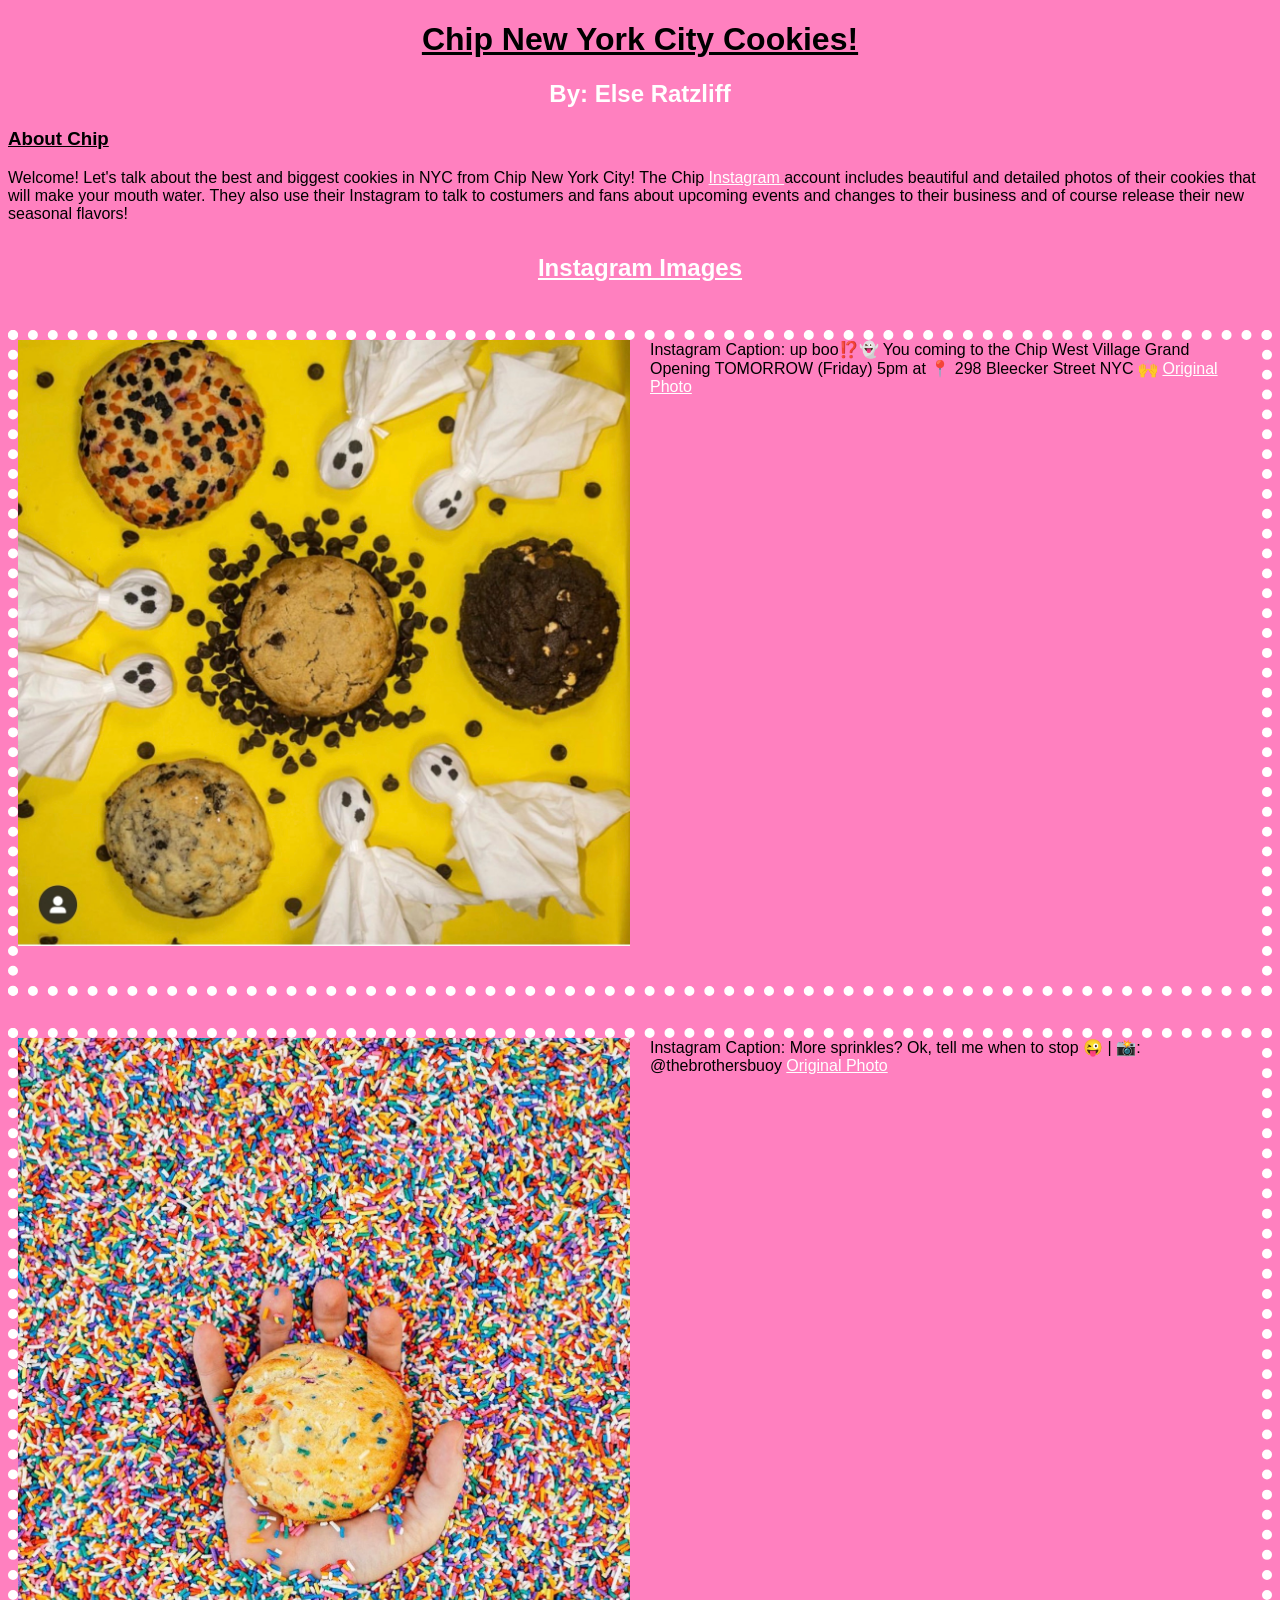
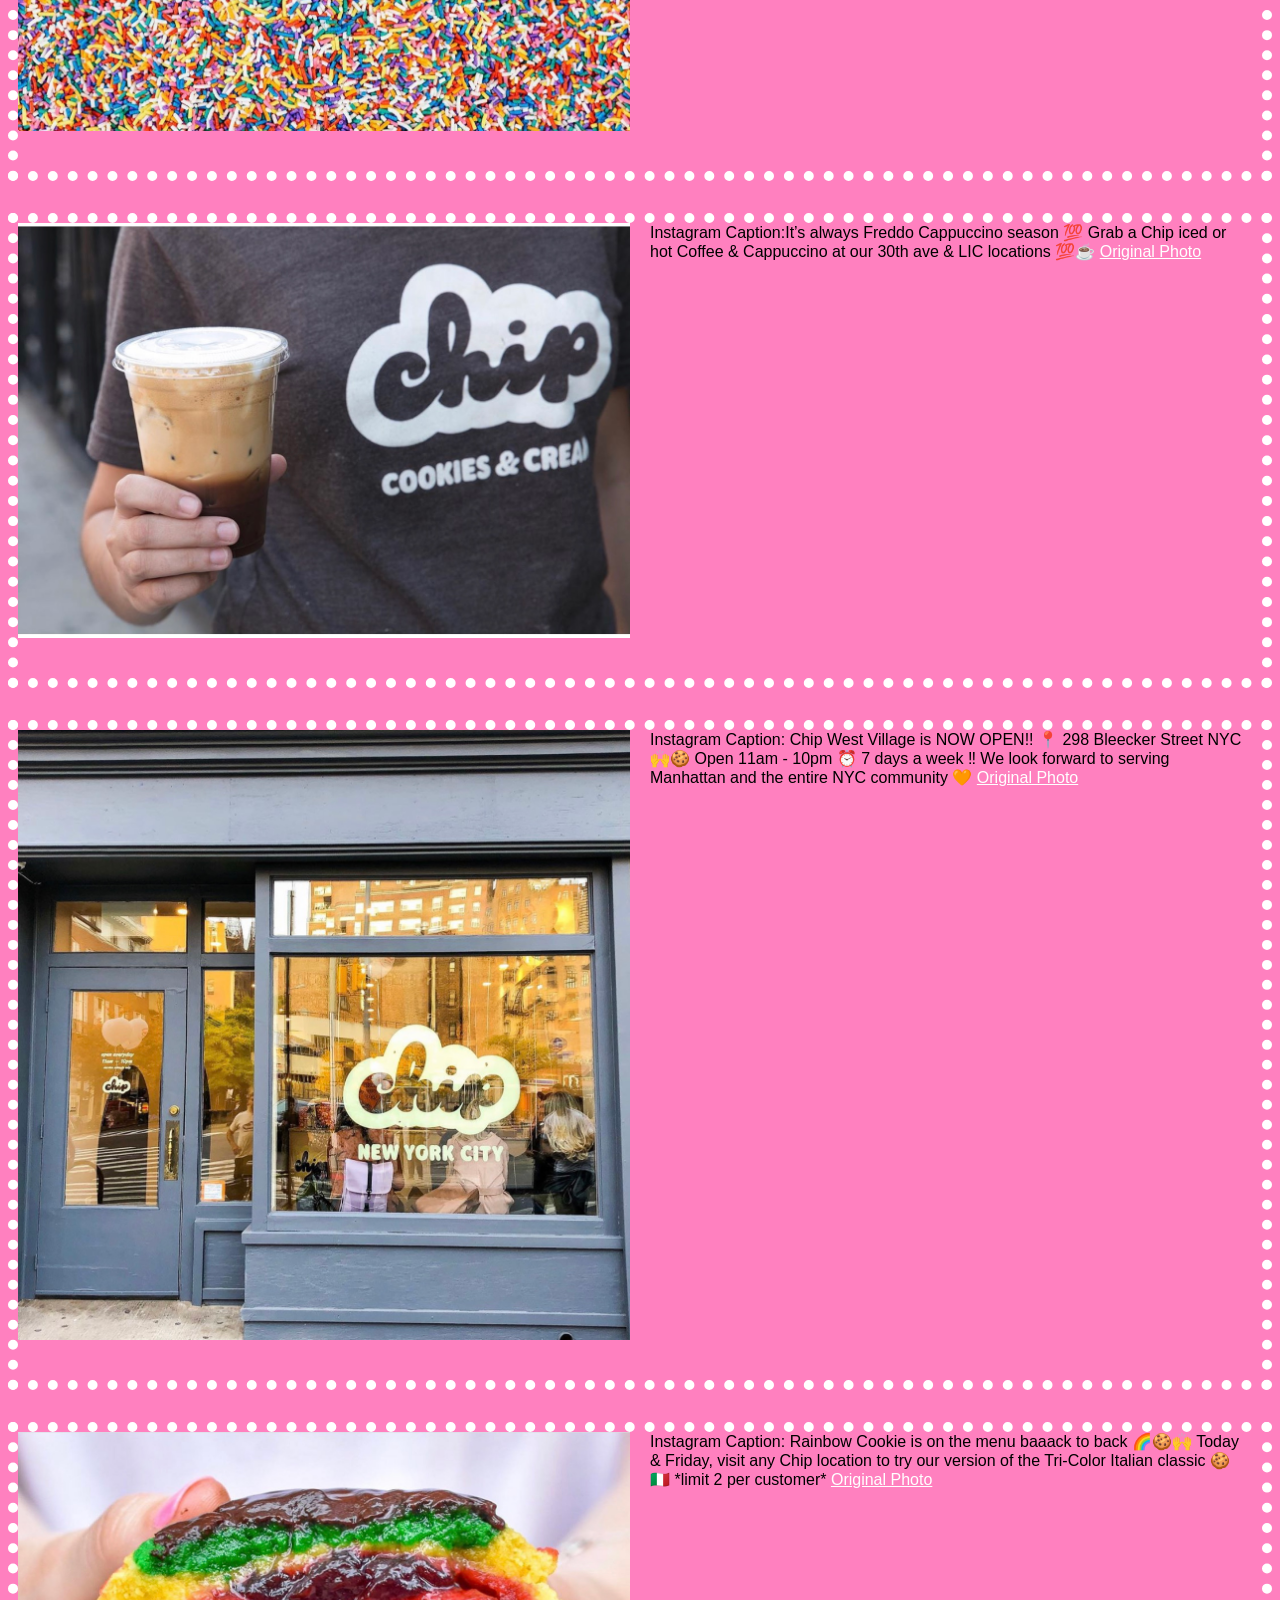
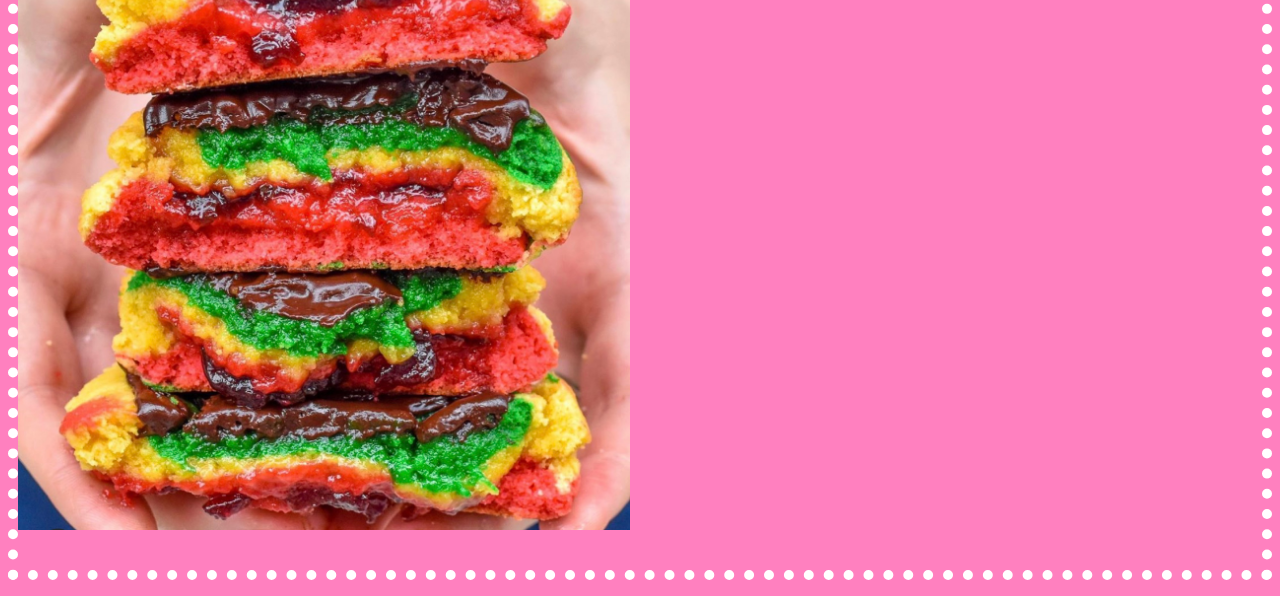
<file: index.html>
<!DOCTYPE html>
<html>
	<head>
		<title> Else's Code Project 2</title>
		<link rel="stylesheet" type="text/css" href="main.css">
	</head>	
	<body>
		<div>
			<h1> Chip New York City Cookies!</h1>
			<h2>By: Else Ratzliff</h2>
			 <h3 >About Chip</h3> 
				<p class="about">Welcome! Let's talk about the best and biggest cookies in NYC from Chip New York City!
					The Chip <a href="https://www.instagram.com/chipnewyorkcity/" target=”blank”> Instagram </a> account includes beautiful and detailed photos of their cookies that will make your mouth water. They also use their Instagram to talk to costumers and fans about upcoming events and changes to their business and of course release their new seasonal flavors!</p>
			<h4>Instagram Images</h4>
					
					<p id="ghost" class="discription"> <img src="assets/ghosts.jpg" alt="A circle of 6 paper ghosts and between every two ghosts is a different type of cookie. In the center a chocolate chip cookie placed on top of a bed of chocolate chips. To make the cookies pop they are on a bright yellow background sprinkled with chocolate chips."> Instagram Caption: up boo⁉️👻 You coming to the Chip West Village Grand Opening TOMORROW (Friday) 5pm at 📍 298 Bleecker Street NYC 🙌 ⁣⁣<a href="https://www.instagram.com/p/B4BG-YzgEvU/" target=”blank”>Original Photo</a> </p>
						
					<p id="funfettie" class="discription"> <img src="assets/funfettie.jpg" alt="A wild image of singular hand emerging out of a seemingly never-ending sea of rainbow sprinkles, holding one funfettie cookie."> Instagram Caption: More sprinkles? Ok, tell me when to stop 😜 | 📸: @thebrothersbuoy <a href="https://www.instagram.com/p/B1j-l4zAkVC/" target=”blank”>Original Photo</a></p>	
				
					<p id="coffee" class="discription"><img src="assets/Coffee.jpg" alt="A to go iced latte with an ombre of brown coffee to white milk, is held by a person adorned in a chip logo t-shirt. The photo is framed so that the only part of the person’s body that shown is from their shoulders to their hips.">Instagram Caption:It’s always Freddo Cappuccino season 💯 Grab a Chip iced or hot Coffee & Cappuccino at our 30th ave & LIC locations 💯☕️ <a href="https://www.instagram.com/p/B195iYIgedE/" target=”blank”>Original Photo</a></p>
						
					<p id="store" class="discription"><img src="assets/storefront.jpg" alt="The exterior of the Chip store, made up of big windows and grey structure. The cursive bubble lettering Chip logo is scrawled across the window and door. The windows reflect surrounding buildings and golden-hour sunlight, but the interior of the store is still visible and filled with people.">Instagram Caption: Chip West Village is NOW OPEN!! 📍 298 Bleecker Street NYC 🙌🍪⁣ Open 11am - 10pm ⏰ 7 days a week ‼️⁣ We look forward to serving Manhattan and the entire NYC community 🧡 <a href="https://www.instagram.com/p/B4DtolFA2Kk/" target=”blank”>Original Photo</a></p>
						
					<p id="rainbow"class="discription"><img src="assets/rainbow.jpg" alt="A beautiful detailed close up of a set of hand stretched to hold four huge rainbow cookies halves stacked on top of each other, so that it looks like they are so big it’s almost too much to hold. Inside the cookies have a gooey jelly center and melted chocolate to top them off.">Instagram Caption: Rainbow Cookie is on the menu baaack to back 🌈🍪🙌 Today & Friday, visit any Chip location to try our version of the Tri-Color Italian classic 🍪🇮🇹 *limit 2 per customer* <a href="https://www.instagram.com/p/B0WKmNXgvHy/" target=”blank”>Original Photo</a></p>
						
		</div>
	</body>
</html>
</file>
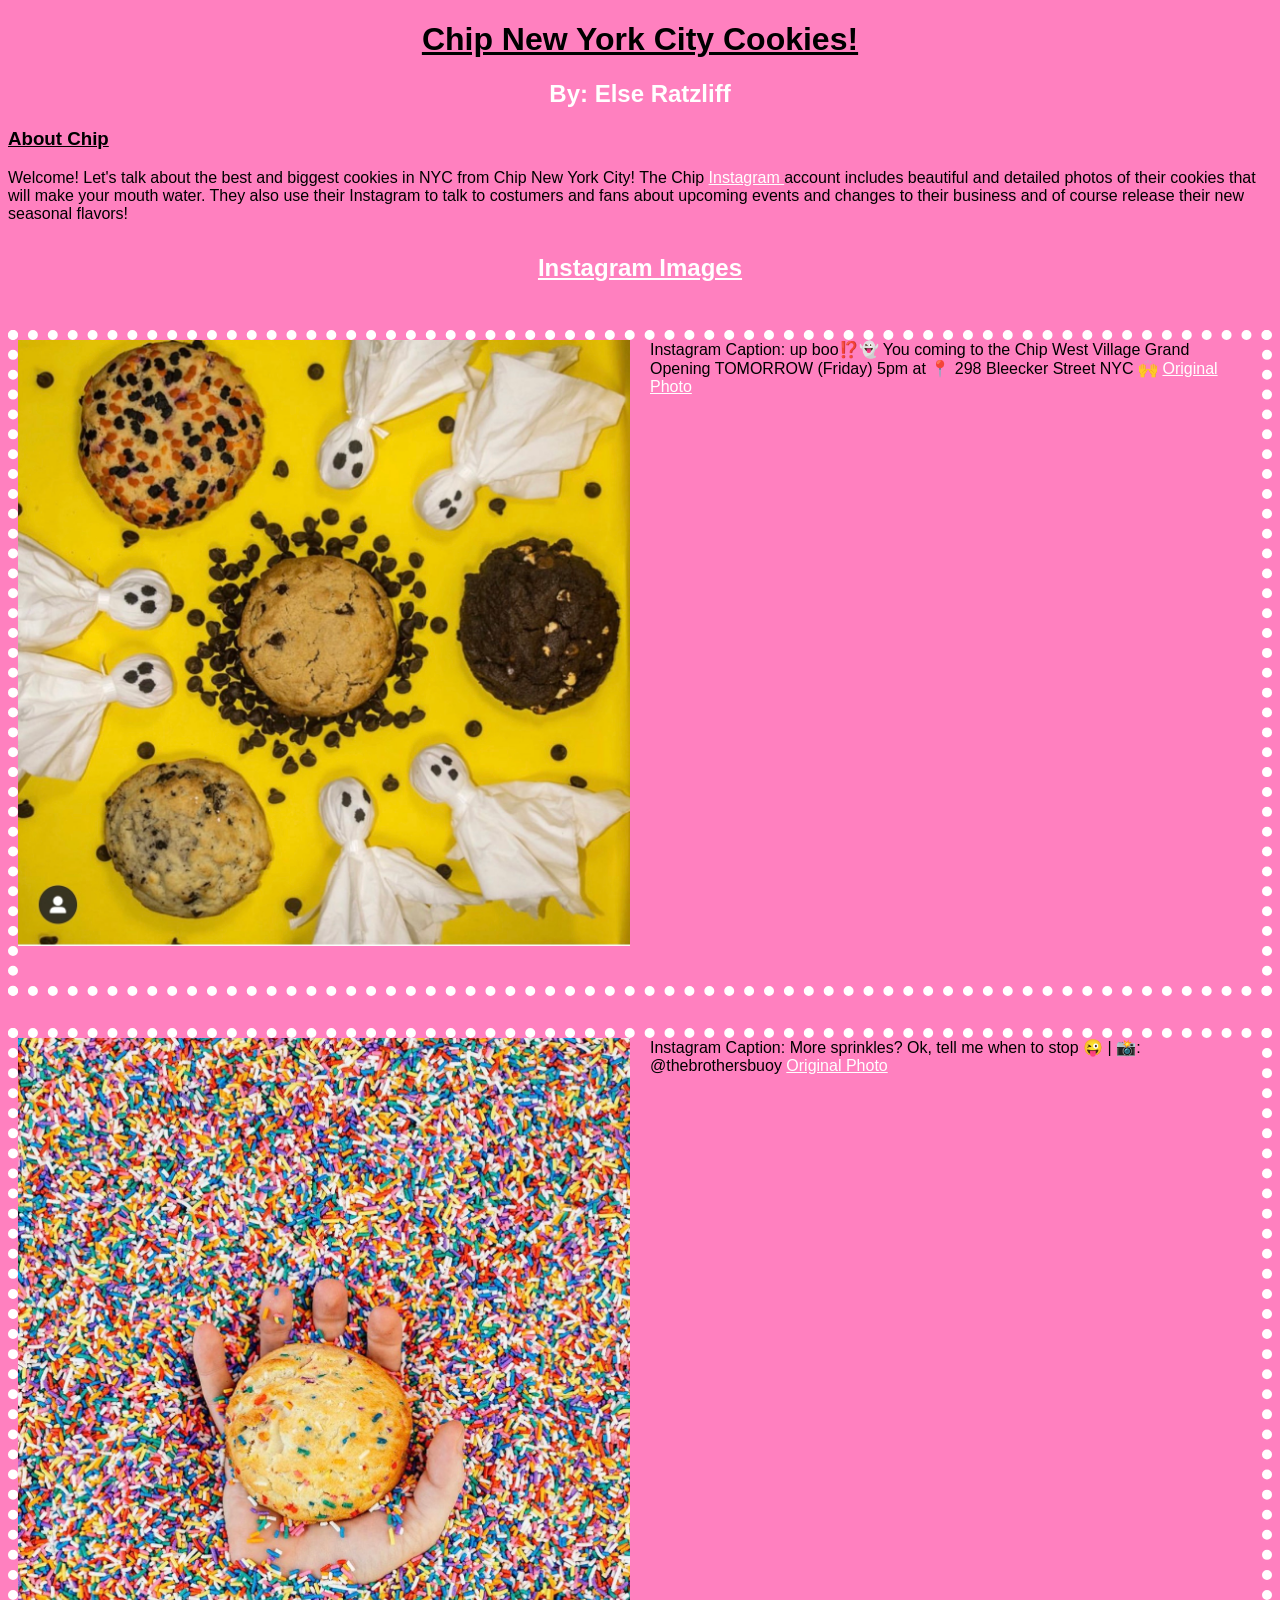
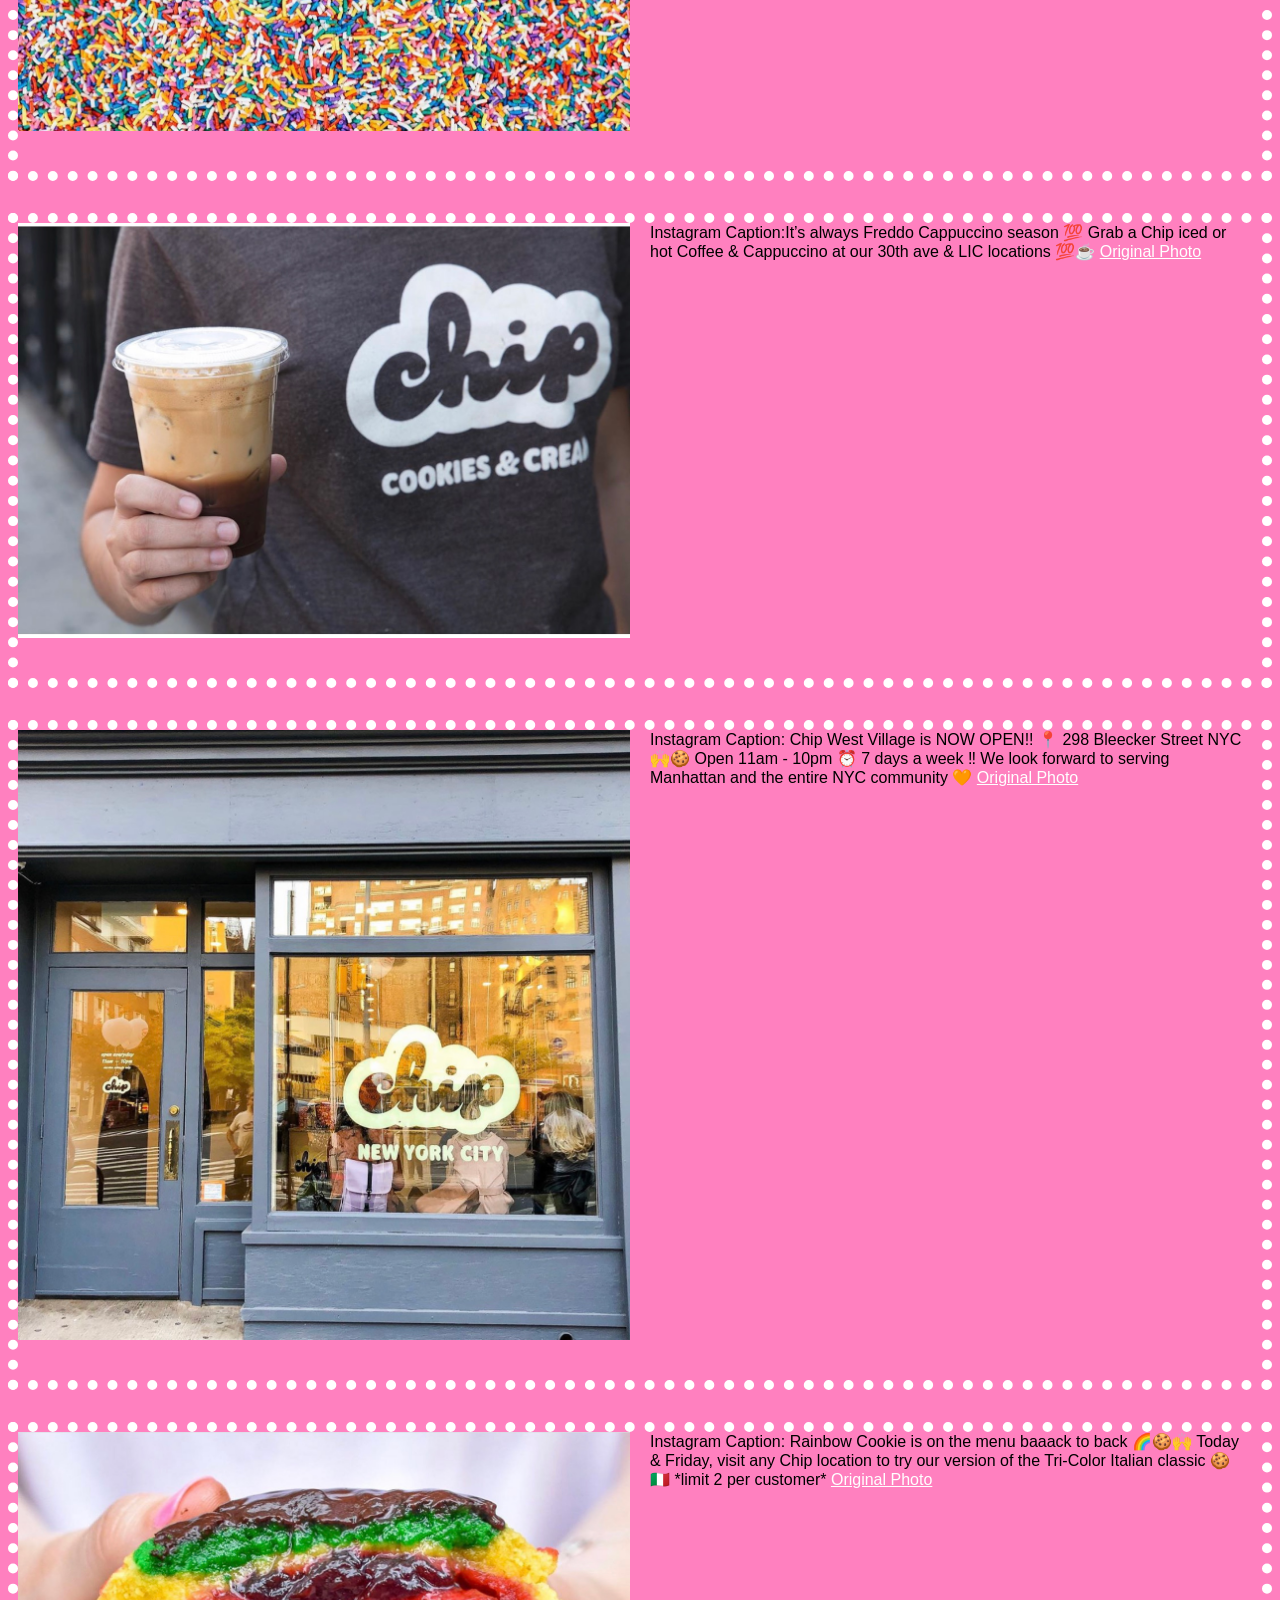
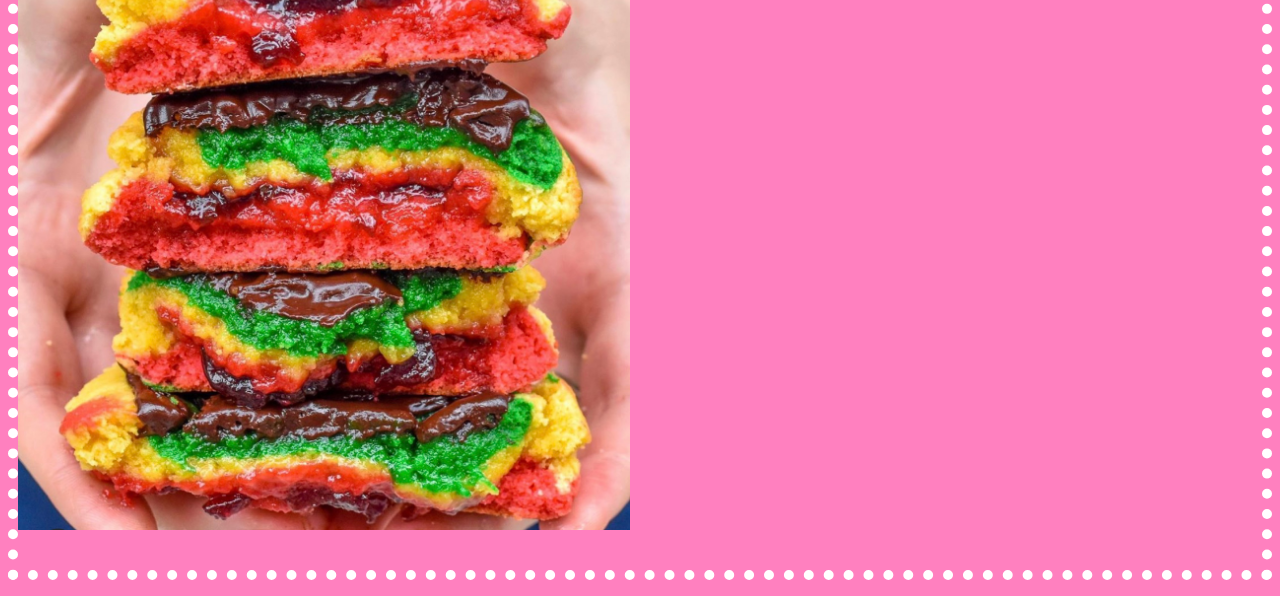
<file: ChipTeensProject.html>
<!DOCTYPE html>
<html>
	<head>
		<title> Else's Code Project 2</title>
		<link rel="stylesheet" type="text/css" href="main2.css">
	</head>	
	<body>
		<div>
			<h1> Chip New York City Cookies!</h1>
			<h2>By: Else Ratzliff</h2>
			 <h3 >About Chip</h3> 
				<p class="about">Welcome! Let's talk about the best and biggest cookies in NYC from Chip New York City!
					The Chip <a href="https://www.instagram.com/chipnewyorkcity/" target=”blank”> Instagram </a> account includes beautiful and detailed photos of their cookies that will make your mouth water. They also use their Instagram to talk to costumers and fans about upcoming events and changes to their business and of course release their new seasonal flavors!</p>
			<h4>Instagram Images</h4>
					
					<p id="ghost" class="discription"> <img src="assets/ghosts.jpg" alt="A circle of 6 paper ghosts and between every two ghosts is a different type of cookie. In the center a chocolate chip cookie placed on top of a bed of chocolate chips. To make the cookies pop they are on a bright yellow background sprinkled with chocolate chips."> Instagram Caption: up boo⁉️👻 You coming to the Chip West Village Grand Opening TOMORROW (Friday) 5pm at 📍 298 Bleecker Street NYC 🙌 ⁣⁣<a href="https://www.instagram.com/p/B4BG-YzgEvU/" target=”blank”>Original Photo</a> </p>
						
					<p id="funfettie" class="discription"> <img src="assets/funfettie.jpg" alt="A wild image of singular hand emerging out of a seemingly never-ending sea of rainbow sprinkles, holding one funfettie cookie."> Instagram Caption: More sprinkles? Ok, tell me when to stop 😜 | 📸: @thebrothersbuoy <a href="https://www.instagram.com/p/B1j-l4zAkVC/" target=”blank”>Original Photo</a></p>	
				
					<p id="coffee" class="discription"><img src="assets/Coffee.jpg" alt="A to go iced latte with an ombre of brown coffee to white milk, is held by a person adorned in a chip logo t-shirt. The photo is framed so that the only part of the person’s body that shown is from their shoulders to their hips.">Instagram Caption:It’s always Freddo Cappuccino season 💯 Grab a Chip iced or hot Coffee & Cappuccino at our 30th ave & LIC locations 💯☕️ <a href="https://www.instagram.com/p/B195iYIgedE/" target=”blank”>Original Photo</a></p>
						
					<p id="store" class="discription"><img src="assets/storefront.jpg" alt="The exterior of the Chip store, made up of big windows and grey structure. The cursive bubble lettering Chip logo is scrawled across the window and door. The windows reflect surrounding buildings and golden-hour sunlight, but the interior of the store is still visible and filled with people.">Instagram Caption: Chip West Village is NOW OPEN!! 📍 298 Bleecker Street NYC 🙌🍪⁣ Open 11am - 10pm ⏰ 7 days a week ‼️⁣ We look forward to serving Manhattan and the entire NYC community 🧡 <a href="https://www.instagram.com/p/B4DtolFA2Kk/" target=”blank”>Original Photo</a></p>
						
					<p id="rainbow"class="discription"><img src="assets/rainbow.jpg" alt="A beautiful detailed close up of a set of hand stretched to hold four huge rainbow cookies halves stacked on top of each other, so that it looks like they are so big it’s almost too much to hold. Inside the cookies have a gooey jelly center and melted chocolate to top them off.">Instagram Caption: Rainbow Cookie is on the menu baaack to back 🌈🍪🙌 Today & Friday, visit any Chip location to try our version of the Tri-Color Italian classic 🍪🇮🇹 *limit 2 per customer* <a href="https://www.instagram.com/p/B0WKmNXgvHy/" target=”blank”>Original Photo</a></p>
						
		</div>
	</body>
</html>
</file>
<file: main.css>
body {
	background-color:#ff80bf;
	font-family: "Trebuchet MS", Helvetica, sans-serif;
}
h1 {
	text-align: center;
	text-decoration: underline;
}
h2 {
	text-align: center;
	color:white;
}
h3 {
	text-align: left;
	text-decoration: underline;
}
h4 {
	text-align: center;
	color:white;
	text-decoration: underline;
	font-size: x-large;
}
a:link {
  color: white;
}
a:visited {
  color: black;
}
.about {
 	text-align: left;
}
.discription{
	float: right;
 	padding: 0 20px 20px 0;
}

#ghost{
	border-style: dotted;
	border-width: 10px;
	border-color: white;
}
#funfettie{
border-style: dotted;
	border-width: 10px;
	border-color: white;
}
#coffee{
border-style: dotted;
	border-width: 10px;
	border-color: white;
}
#store{
border-style: dotted;
	border-width: 10px;
	border-color: white;
}
#rainbow{
border-style: dotted;
	border-width: 10px;
	border-color: white;
}
img {
		float: left;
		padding: 0 20px 20px 0;
      	width: 50%; 
      	height: 50%; 
      	object-fit: contain; 
            }
</file>
<file: main2.css>
body {
	background-color:#ff80bf;
	font-family: "Trebuchet MS", Helvetica, sans-serif;
}
h1 {
	text-align: center;
	text-decoration: underline;
}
h2 {
	text-align: center;
	color:white;
}
h3 {
	text-align: left;
	text-decoration: underline;
}
h4 {
	text-align: center;
	color:white;
	text-decoration: underline;
	font-size: x-large;
}
a:link {
  color: white;
}
a:visited {
  color: black;
}
.about {
 	text-align: left;
}
.discription{
	float: right;
 	padding: 0 20px 20px 0;
}

#ghost{
	border-style: dotted;
	border-width: 10px;
	border-color: white;
}
#funfettie{
border-style: dotted;
	border-width: 10px;
	border-color: white;
}
#coffee{
border-style: dotted;
	border-width: 10px;
	border-color: white;
}
#store{
border-style: dotted;
	border-width: 10px;
	border-color: white;
}
#rainbow{
border-style: dotted;
	border-width: 10px;
	border-color: white;
}
img {
		float: left;
		padding: 0 20px 20px 0;
      	width: 50%; 
      	height: 50%; 
      	object-fit: contain; 
            }
</file>
